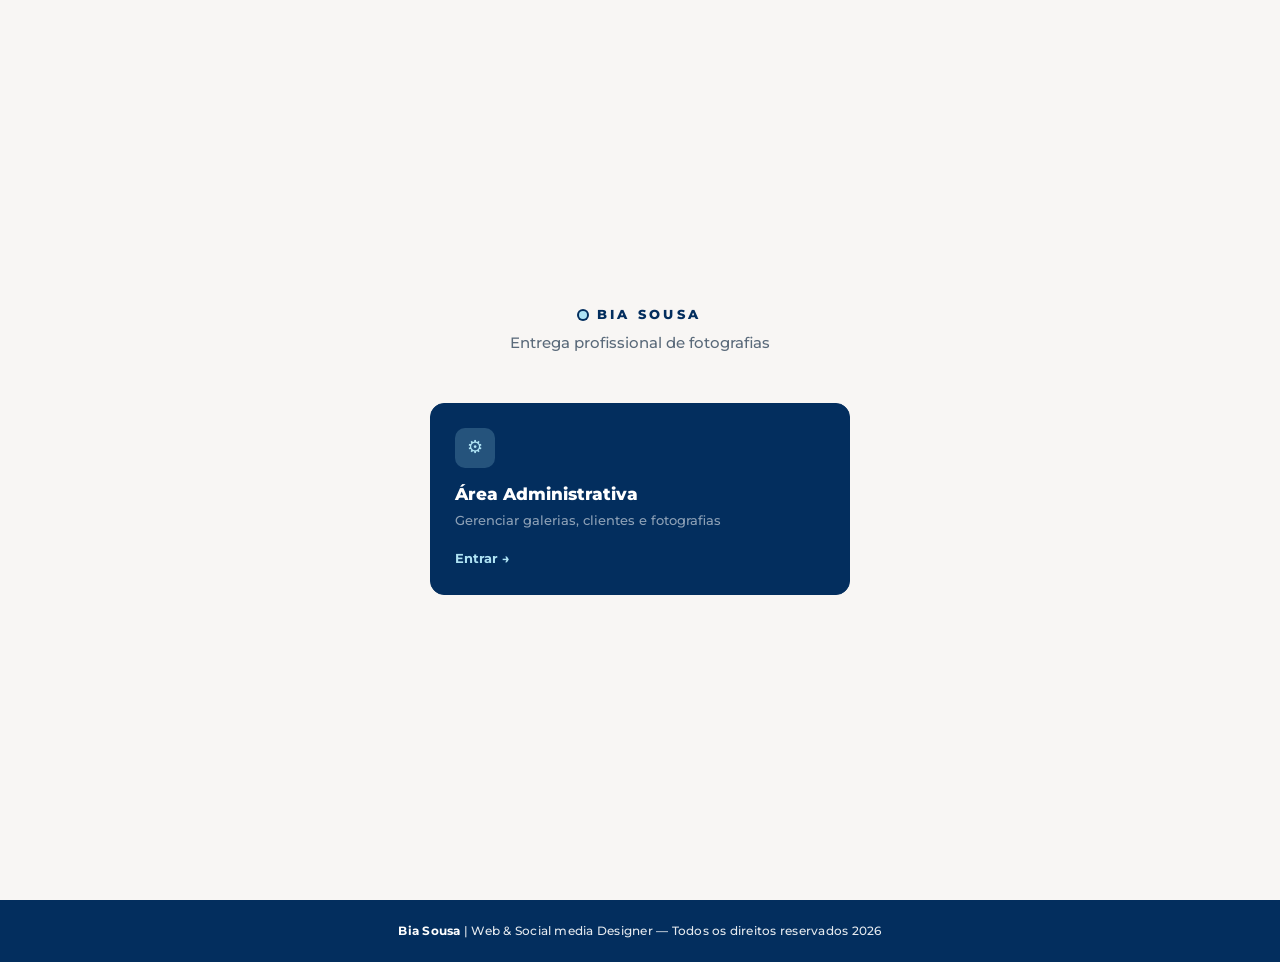
<file: index.html>
<!DOCTYPE html>
<html lang="pt-BR">
<head>
  <meta charset="UTF-8" />
  <meta name="viewport" content="width=device-width, initial-scale=1.0" />
  <title>Galeria Virtual | Bia Sousa</title>
  <link rel="stylesheet" href="assets/css/galeria.css" />
</head>
<body class="page-with-footer">
  <div class="home">
    <div class="home-marca"><span></span> Bia Sousa</div>
    <p class="home-sub">Entrega profissional de fotografias</p>

    <div class="home-cards">
      <a class="home-card admin" href="admin/">
        <div class="home-card-icon">⚙</div>
        <h2>Área Administrativa</h2>
        <p>Gerenciar galerias, clientes e fotografias</p>
        <span class="home-card-link">Entrar →</span>
      </a>
    </div>
  </div>

  <footer class="site-footer">
    <strong>Bia Sousa</strong> | Web &amp; Social media Designer — Todos os direitos reservados 2026
  </footer>
</body>
</html>
</file>
<file: assets/css/galeria.css>
/* ============================================
   Galeria Virtual — Estilo autoral
   Paleta: #032e5e · #afe3f4 · #f8f6f4
   Fonte: Montserrat
   ============================================ */

@import url('https://fonts.googleapis.com/css2?family=Montserrat:wght@400;500;600;700;800&display=swap');

:root {
  --azul: #032e5e;
  --azul-medio: #0a4a8a;
  --azul-claro: #1a6bb5;
  --gelo: #afe3f4;
  --creme: #f8f6f4;
  --branco: #ffffff;
  --cinza: #5a6a7a;
  --cinza-claro: #e8e4df;
  --borda: #ddd8d2;
  --sombra: 0 4px 24px rgba(3, 46, 94, 0.08);
  --sombra-forte: 0 12px 40px rgba(3, 46, 94, 0.14);
  --fonte: "Montserrat", system-ui, -apple-system, sans-serif;
  --transicao: 0.35s cubic-bezier(0.25, 0.46, 0.45, 0.94);
}

*, *::before, *::after {
  box-sizing: border-box;
  margin: 0;
  padding: 0;
}

html { scroll-behavior: smooth; }

body {
  font-family: var(--fonte);
  background: var(--creme);
  color: var(--azul);
  line-height: 1.5;
  -webkit-font-smoothing: antialiased;
}

img { display: block; max-width: 100%; }
a { color: inherit; text-decoration: none; }
button { font-family: inherit; cursor: pointer; border: none; background: none; }

/* ---------- Top bar ---------- */
.topbar {
  position: fixed;
  top: 0; left: 0; right: 0;
  z-index: 100;
  display: flex;
  align-items: center;
  justify-content: space-between;
  padding: 0 28px;
  height: 64px;
  background: rgba(248, 246, 244, 0.94);
  backdrop-filter: blur(12px);
  -webkit-backdrop-filter: blur(12px);
  border-bottom: 1px solid transparent;
  transition: border-color var(--transicao), box-shadow var(--transicao);
}

.topbar.scrolled {
  border-bottom-color: var(--borda);
  box-shadow: 0 1px 12px rgba(3, 46, 94, 0.05);
}

.topbar-marca {
  display: flex;
  align-items: center;
  gap: 10px;
  font-size: 12px;
  font-weight: 800;
  letter-spacing: 0.22em;
  text-transform: uppercase;
  color: var(--azul);
}

.topbar-marca span {
  width: 7px;
  height: 7px;
  border-radius: 50%;
  background: var(--gelo);
  box-shadow: 0 0 0 2px var(--azul);
}

.topbar-acoes {
  display: flex;
  align-items: center;
  gap: 10px;
}

.btn-icon {
  width: 40px;
  height: 40px;
  border-radius: 50%;
  display: flex;
  align-items: center;
  justify-content: center;
  background: var(--branco);
  border: 1px solid var(--borda);
  color: var(--azul);
  transition: background var(--transicao), transform 0.2s;
}

.btn-icon:hover {
  background: var(--gelo);
  transform: scale(1.04);
}

.btn-primario {
  display: inline-flex;
  align-items: center;
  gap: 8px;
  padding: 10px 20px;
  border-radius: 100px;
  background: var(--azul);
  color: var(--branco);
  font-size: 13px;
  font-weight: 700;
  letter-spacing: 0.02em;
  transition: background var(--transicao), transform 0.2s;
}

.btn-primario:hover {
  background: var(--azul-medio);
  transform: translateY(-1px);
}

/* ---------- Hero ---------- */
.hero {
  position: relative;
  width: 100%;
  height: 88vh;
  min-height: 480px;
  max-height: 900px;
  overflow: hidden;
  margin-top: 64px;
}

.hero-img {
  width: 100%;
  height: 100%;
  object-fit: cover;
  transform: scale(1.02);
  transition: transform 8s ease-out;
}

.hero.loaded .hero-img { transform: scale(1); }

.hero-overlay {
  position: absolute;
  inset: 0;
  background: linear-gradient(
    to top,
    rgba(3, 46, 94, 0.78) 0%,
    rgba(3, 46, 94, 0.28) 45%,
    rgba(3, 46, 94, 0.12) 100%
  );
}

.hero-conteudo {
  position: absolute;
  bottom: 0; left: 0; right: 0;
  padding: 0 40px 56px;
  color: var(--branco);
  opacity: 0;
  transform: translateY(20px);
  transition: opacity 0.8s ease, transform 0.8s ease;
}

.hero.loaded .hero-conteudo {
  opacity: 1;
  transform: translateY(0);
}

.hero-data {
  font-size: 11px;
  letter-spacing: 0.22em;
  text-transform: uppercase;
  opacity: 0.75;
  margin-bottom: 12px;
  font-weight: 600;
}

.hero-titulo {
  font-family: var(--fonte);
  font-size: clamp(1.9rem, 5vw, 3rem);
  font-weight: 800;
  letter-spacing: -0.03em;
  line-height: 1.15;
  margin-bottom: 8px;
}

.hero-cliente {
  font-size: 15px;
  opacity: 0.9;
  margin-bottom: 14px;
  font-weight: 500;
}

.hero-mensagem {
  font-size: 14px;
  font-style: italic;
  opacity: 0.7;
  max-width: 420px;
  line-height: 1.55;
  font-weight: 400;
}

/* ---------- Categorias ---------- */
.categorias {
  display: flex;
  gap: 8px;
  padding: 24px 28px;
  overflow-x: auto;
  background: var(--branco);
  border-bottom: 1px solid var(--borda);
  scrollbar-width: none;
}

.categorias::-webkit-scrollbar { display: none; }

.cat-btn {
  flex-shrink: 0;
  padding: 9px 20px;
  border-radius: 100px;
  border: 1.5px solid var(--borda);
  background: var(--branco);
  color: var(--azul);
  font-size: 13px;
  font-weight: 600;
  transition: all var(--transicao);
}

.cat-btn:hover { border-color: var(--gelo); background: #f0fafd; }

.cat-btn.ativo {
  background: var(--azul);
  border-color: var(--azul);
  color: var(--branco);
}

/* ---------- Contador ---------- */
.contador {
  display: flex;
  justify-content: space-between;
  align-items: center;
  padding: 28px 28px 12px;
}

.contador-num {
  font-size: 13px;
  font-weight: 700;
  color: var(--azul);
}

.contador-hint {
  font-size: 12px;
  color: var(--cinza);
}

/* ---------- Grid ---------- */
.grid {
  display: grid;
  grid-template-columns: repeat(2, 1fr);
  gap: 6px;
  padding: 0 6px 48px;
}

@media (min-width: 640px) {
  .grid {
    grid-template-columns: repeat(3, 1fr);
    gap: 8px;
    padding: 0 12px 64px;
  }
}

@media (min-width: 1024px) {
  .grid {
    grid-template-columns: repeat(4, 1fr);
    gap: 10px;
    padding: 0 20px 80px;
  }
}

.foto {
  position: relative;
  aspect-ratio: 4 / 5;
  overflow: hidden;
  background: var(--cinza-claro);
  cursor: pointer;
  border-radius: 2px;
}

.foto img {
  width: 100%;
  height: 100%;
  object-fit: cover;
  transition: transform 0.6s cubic-bezier(0.25, 0.46, 0.45, 0.94), opacity 0.4s ease;
  opacity: 0;
}

.foto img.carregada { opacity: 1; }
.foto:hover img { transform: scale(1.04); }

.foto-badge {
  position: absolute;
  top: 10px; left: 10px;
  width: 26px; height: 26px;
  border-radius: 50%;
  background: rgba(3, 46, 94, 0.55);
  display: flex;
  align-items: center;
  justify-content: center;
  color: #f5c518;
  font-size: 12px;
  opacity: 0;
  transition: opacity var(--transicao);
}

.foto:hover .foto-badge,
.foto.destaque .foto-badge { opacity: 1; }

.foto-fav {
  position: absolute;
  bottom: 10px; right: 10px;
  width: 34px; height: 34px;
  border-radius: 50%;
  background: rgba(3, 46, 94, 0.4);
  display: flex;
  align-items: center;
  justify-content: center;
  color: var(--branco);
  font-size: 15px;
  opacity: 0;
  transition: opacity var(--transicao), background 0.2s;
  border: none;
}

.foto:hover .foto-fav { opacity: 1; }
.foto-fav.ativo {
  opacity: 1;
  color: #e11d48;
  background: rgba(3, 46, 94, 0.55);
}

/* ---------- Lightbox ---------- */
.lightbox {
  position: fixed;
  inset: 0;
  z-index: 200;
  background: var(--azul);
  display: flex;
  flex-direction: column;
  opacity: 0;
  visibility: hidden;
  transition: opacity 0.3s ease, visibility 0.3s;
}

.lightbox.aberto {
  opacity: 1;
  visibility: visible;
}

.lb-header {
  display: flex;
  align-items: center;
  justify-content: space-between;
  padding: 16px 20px;
  position: absolute;
  top: 0; left: 0; right: 0;
  z-index: 10;
}

.lb-contador {
  color: rgba(255, 255, 255, 0.8);
  font-size: 14px;
  font-weight: 600;
}

.lb-acoes { display: flex; gap: 6px; }

.lb-btn {
  width: 42px; height: 42px;
  border-radius: 50%;
  display: flex;
  align-items: center;
  justify-content: center;
  color: var(--branco);
  background: rgba(255, 255, 255, 0.1);
  transition: background 0.2s;
}

.lb-btn:hover { background: rgba(255, 255, 255, 0.2); }

.lb-stage {
  flex: 1;
  display: flex;
  align-items: center;
  justify-content: center;
  padding: 70px 60px 40px;
  position: relative;
}

.lb-img {
  max-width: 100%;
  max-height: calc(100vh - 120px);
  object-fit: contain;
  border-radius: 2px;
  user-select: none;
}

.lb-seta {
  position: absolute;
  top: 50%;
  transform: translateY(-50%);
  width: 48px; height: 48px;
  border-radius: 50%;
  background: rgba(255, 255, 255, 0.1);
  color: var(--branco);
  display: flex;
  align-items: center;
  justify-content: center;
  font-size: 22px;
  transition: background 0.2s;
  z-index: 5;
}

.lb-seta:hover { background: rgba(255, 255, 255, 0.22); }
.lb-seta.prev { left: 16px; }
.lb-seta.next { right: 16px; }

/* ---------- Home ---------- */
.home {
  min-height: 100vh;
  display: flex;
  flex-direction: column;
  align-items: center;
  justify-content: center;
  padding: 40px 24px;
}

.home-marca {
  display: flex;
  align-items: center;
  gap: 10px;
  font-size: 13px;
  font-weight: 800;
  letter-spacing: 0.25em;
  text-transform: uppercase;
  margin-bottom: 8px;
}

.home-marca span {
  width: 8px; height: 8px;
  border-radius: 50%;
  background: var(--gelo);
  box-shadow: 0 0 0 2px var(--azul);
}

.home-sub {
  color: var(--cinza);
  font-size: 15px;
  margin-bottom: 48px;
  font-weight: 500;
}

.home-cards {
  display: flex;
  flex-direction: column;
  gap: 14px;
  width: 100%;
  max-width: 420px;
}

.home-card {
  background: var(--branco);
  border: 1px solid var(--borda);
  border-radius: 14px;
  padding: 24px;
  transition: box-shadow var(--transicao), transform 0.25s;
}

.home-card:hover {
  box-shadow: var(--sombra);
  transform: translateY(-2px);
}

.home-card.admin {
  background: var(--azul);
  border-color: var(--azul);
  color: var(--branco);
}

.home-card-icon {
  width: 40px; height: 40px;
  border-radius: 10px;
  background: var(--gelo);
  display: flex;
  align-items: center;
  justify-content: center;
  font-size: 18px;
  margin-bottom: 14px;
  color: var(--azul);
}

.home-card.admin .home-card-icon {
  background: rgba(175, 227, 244, 0.2);
  color: var(--gelo);
}

.home-card h2 {
  font-size: 17px;
  font-weight: 800;
  margin-bottom: 4px;
}

.home-card p {
  font-size: 13px;
  color: var(--cinza);
  margin-bottom: 16px;
  line-height: 1.45;
  font-weight: 500;
}

.home-card.admin p { color: rgba(255, 255, 255, 0.55); }

.home-card-link {
  font-size: 13px;
  font-weight: 700;
  color: var(--azul-claro);
  display: inline-flex;
  align-items: center;
  gap: 6px;
}

.home-card.admin .home-card-link { color: var(--gelo); }

/* ---------- Admin ---------- */
.admin-body { background: var(--creme); min-height: 100vh; }
.admin-sidebar { display: none; }

@media (min-width: 900px) {
  .admin-layout {
    display: grid;
    grid-template-columns: 240px 1fr;
    min-height: 100vh;
  }
  .admin-sidebar {
    display: flex;
    flex-direction: column;
    background: var(--azul);
    color: var(--branco);
    padding: 28px 20px;
  }
  .admin-sidebar .marca {
    font-size: 12px;
    font-weight: 800;
    letter-spacing: 0.2em;
    margin-bottom: 40px;
    opacity: 0.9;
  }
  .admin-nav a {
    display: flex;
    align-items: center;
    gap: 10px;
    padding: 11px 14px;
    border-radius: 8px;
    font-size: 14px;
    font-weight: 600;
    color: rgba(255, 255, 255, 0.65);
    transition: background 0.2s, color 0.2s;
    margin-bottom: 2px;
  }
  .admin-nav a:hover,
  .admin-nav a.ativo {
    background: rgba(175, 227, 244, 0.15);
    color: var(--branco);
  }
}

.admin-main {
  padding: 28px 24px 48px;
  max-width: 1100px;
}

.admin-titulo {
  font-family: var(--fonte);
  font-size: 28px;
  font-weight: 800;
  margin-bottom: 6px;
  letter-spacing: -0.02em;
}

.admin-sub {
  color: var(--cinza);
  font-size: 14px;
  margin-bottom: 28px;
  font-weight: 500;
}

.stats {
  display: grid;
  grid-template-columns: repeat(2, 1fr);
  gap: 12px;
  margin-bottom: 32px;
}

@media (min-width: 700px) {
  .stats { grid-template-columns: repeat(4, 1fr); }
}

.stat-card {
  background: var(--branco);
  border: 1px solid var(--borda);
  border-radius: 12px;
  padding: 18px;
}

.stat-valor {
  font-size: 26px;
  font-weight: 800;
  color: var(--azul);
  line-height: 1.2;
}

.stat-label {
  font-size: 12px;
  color: var(--cinza);
  margin-top: 2px;
  font-weight: 500;
}

.lista-card {
  background: var(--branco);
  border: 1px solid var(--borda);
  border-radius: 12px;
  overflow: hidden;
}

.lista-item {
  display: flex;
  align-items: center;
  gap: 14px;
  padding: 14px 18px;
  border-bottom: 1px solid var(--borda);
  transition: background 0.15s;
}

.lista-item:last-child { border-bottom: none; }
.lista-item:hover { background: var(--creme); }

.lista-thumb {
  width: 56px; height: 56px;
  border-radius: 6px;
  object-fit: cover;
  background: var(--cinza-claro);
  flex-shrink: 0;
}

.lista-info { flex: 1; min-width: 0; }

.lista-nome {
  font-size: 14px;
  font-weight: 700;
  white-space: nowrap;
  overflow: hidden;
  text-overflow: ellipsis;
}

.lista-meta {
  font-size: 12px;
  color: var(--cinza);
  margin-top: 2px;
  font-weight: 500;
}

.badge {
  font-size: 11px;
  font-weight: 700;
  padding: 3px 10px;
  border-radius: 100px;
}

.badge-publica { background: #d1fae5; color: #065f46; }
.badge-privada { background: #e5e7eb; color: #374151; }

/* ---------- Forms ---------- */
.form-grupo { margin-bottom: 18px; }

.form-label {
  display: block;
  font-size: 13px;
  font-weight: 700;
  color: var(--azul);
  margin-bottom: 6px;
}

.form-input {
  width: 100%;
  padding: 12px 14px;
  border: 1.5px solid var(--borda);
  border-radius: 10px;
  font-size: 15px;
  color: var(--azul);
  background: var(--branco);
  transition: border-color 0.2s;
  font-family: inherit;
  font-weight: 500;
}

.form-input:focus {
  outline: none;
  border-color: var(--gelo);
  box-shadow: 0 0 0 3px rgba(175, 227, 244, 0.4);
}

.form-input::placeholder { color: #b0b8c4; font-weight: 400; }

textarea.form-input {
  resize: vertical;
  min-height: 90px;
}

select.form-input {
  appearance: none;
  background-image: url("data:image/svg+xml,%3Csvg xmlns='http://www.w3.org/2000/svg' width='12' height='8'%3E%3Cpath d='M1 1l5 5 5-5' stroke='%23032e5e' stroke-width='1.5' fill='none'/%3E%3C/svg%3E");
  background-repeat: no-repeat;
  background-position: right 14px center;
  padding-right: 36px;
}

.form-check {
  display: flex;
  align-items: center;
  gap: 10px;
  font-size: 14px;
  font-weight: 500;
  color: var(--azul);
  cursor: pointer;
}

.form-check input {
  width: 18px;
  height: 18px;
  accent-color: var(--azul);
}

.link-box {
  background: var(--creme);
  border: 1px solid var(--borda);
  border-radius: 10px;
  padding: 12px 16px;
  font-size: 13px;
  color: var(--azul-claro);
  font-weight: 600;
  word-break: break-all;
  margin-bottom: 14px;
}

/* Modal */
.modal-overlay {
  position: fixed;
  inset: 0;
  background: rgba(3, 46, 94, 0.5);
  z-index: 300;
  display: flex;
  align-items: flex-end;
  justify-content: center;
  opacity: 0;
  visibility: hidden;
  transition: opacity 0.25s, visibility 0.25s;
}

.modal-overlay.aberto {
  opacity: 1;
  visibility: visible;
}

.modal {
  background: var(--branco);
  border-radius: 20px 20px 0 0;
  padding: 28px 24px 40px;
  width: 100%;
  max-width: 520px;
  max-height: 90vh;
  overflow-y: auto;
  transform: translateY(30px);
  transition: transform 0.3s ease;
}

.modal-overlay.aberto .modal {
  transform: translateY(0);
}

@media (min-width: 600px) {
  .modal-overlay { align-items: center; }
  .modal {
    border-radius: 16px;
    transform: translateY(10px) scale(0.98);
  }
  .modal-overlay.aberto .modal {
    transform: translateY(0) scale(1);
  }
}

.modal h2 {
  font-size: 20px;
  font-weight: 800;
  margin-bottom: 20px;
}

.modal-acoes {
  display: flex;
  justify-content: flex-end;
  gap: 10px;
  margin-top: 24px;
}

.btn-ghost {
  padding: 10px 18px;
  border-radius: 10px;
  font-size: 14px;
  font-weight: 600;
  color: var(--cinza);
}

.btn-ghost:hover { background: var(--creme); }

.escondido { display: none !important; }

.fade-in {
  animation: fadeIn 0.5s ease forwards;
}

@keyframes fadeIn {
  from { opacity: 0; transform: translateY(10px); }
  to { opacity: 1; transform: translateY(0); }
}

/* ---------- Rodapé ---------- */
.site-footer {
  background: #032e5e;
  color: rgba(255, 255, 255, 0.9);
  text-align: center;
  padding: 22px 20px;
  font-size: 12px;
  font-weight: 500;
  letter-spacing: 0.02em;
  line-height: 1.5;
  margin-top: auto;
}

.site-footer strong {
  font-weight: 700;
  color: #fff;
}

body.page-with-footer {
  min-height: 100vh;
  display: flex;
  flex-direction: column;
}

body.page-with-footer > main,
body.page-with-footer > .home,
body.page-with-footer > .admin-layout {
  flex: 1;
}

.cat-btn.fav-tab.ativo {
  background: #e11d48;
  border-color: #e11d48;
  color: #fff;
}
</file>
